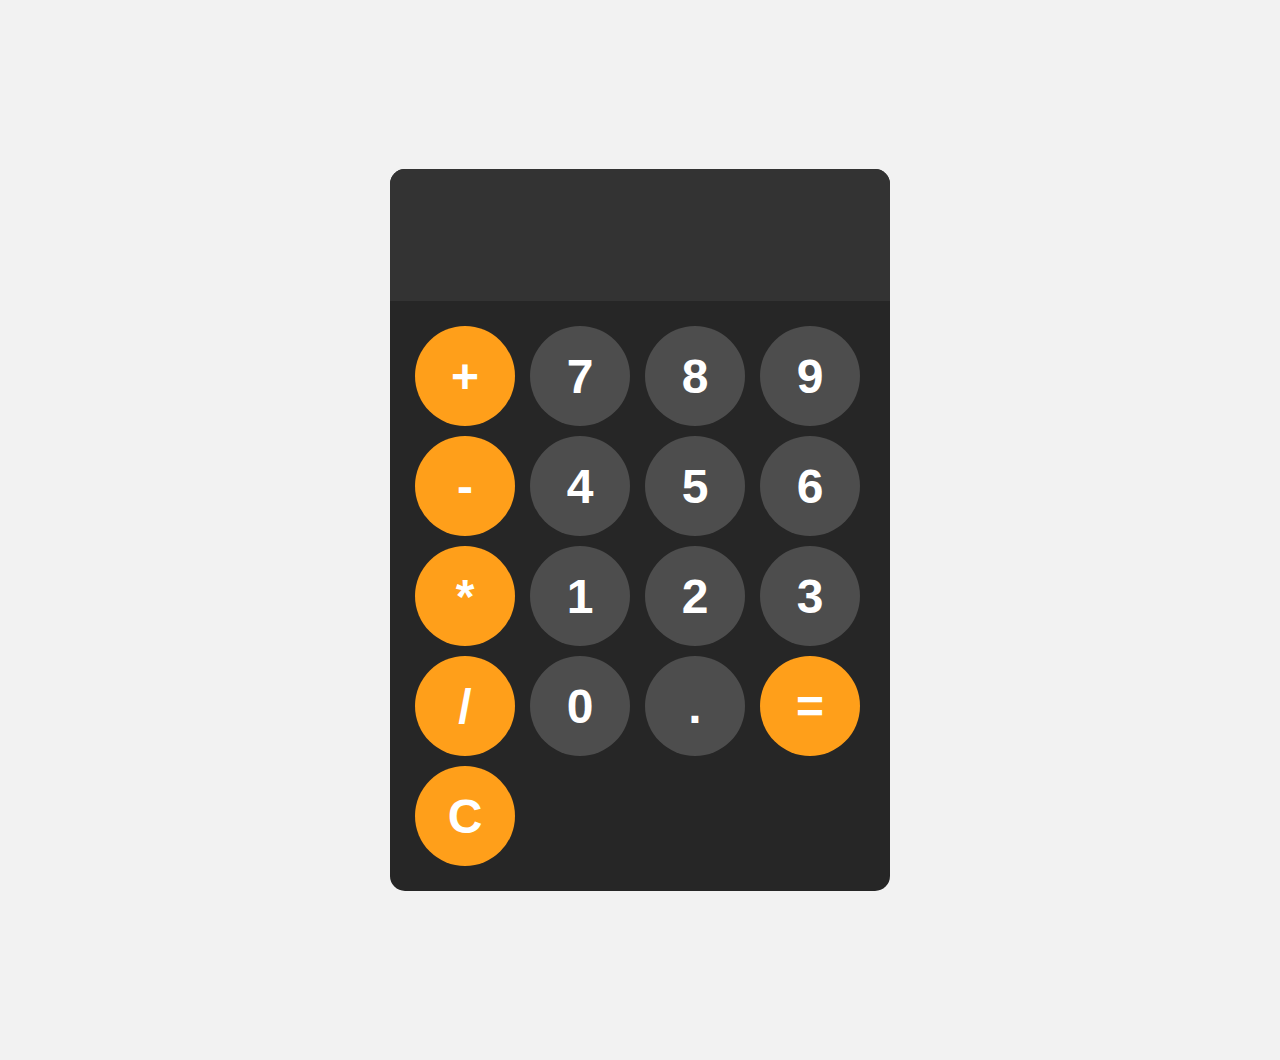
<file: web calculator/index.html>
<!DOCTYPE html>
<html lang="en">
<head>
  <meta charset="UTF-8">
  <meta name="viewport" content="width=device-width, initial-scale=1.0">
  <title>calculator</title>
  <link rel = "stylesheet" href = "style.css">
</head>
<body>
  <div id = "calculator">
    <input id = "display" readonly>
    <div id = "keys">
      <button onclick = "appendToDisplay('+')" class = "operator-btn">+</button>
      <button onclick = "appendToDisplay('7')">7</button>
      <button onclick = "appendToDisplay('8')">8</button>
      <button onclick = "appendToDisplay('9')">9</button>
      <button onclick = "appendToDisplay('-')" class = "operator-btn">-</button>
      <button onclick = "appendToDisplay('4')">4</button>
      <button onclick = "appendToDisplay('5')">5</button>
      <button onclick = "appendToDisplay('6')">6</button>
      <button onclick = "appendToDisplay('*')" class = "operator-btn">*</button>
      <button onclick = "appendToDisplay('1')">1</button>
      <button onclick = "appendToDisplay('2')">2</button>
      <button onclick = "appendToDisplay('3')">3</button>
      <button onclick = "appendToDisplay('/')" class = "operator-btn">/</button>
      <button onclick = "appendToDisplay('0')">0</button>
      <button onclick = "appendToDisplay('.')">.</button>
      <button onclick = "calculate()" class = "operator-btn">=</button>
      <button onclick = "clearDisplay()" class = "operator-btn">C</button>
    </div>
  </div>
  
  <script src = "index.js"></script>
</body>
</html>
</file>
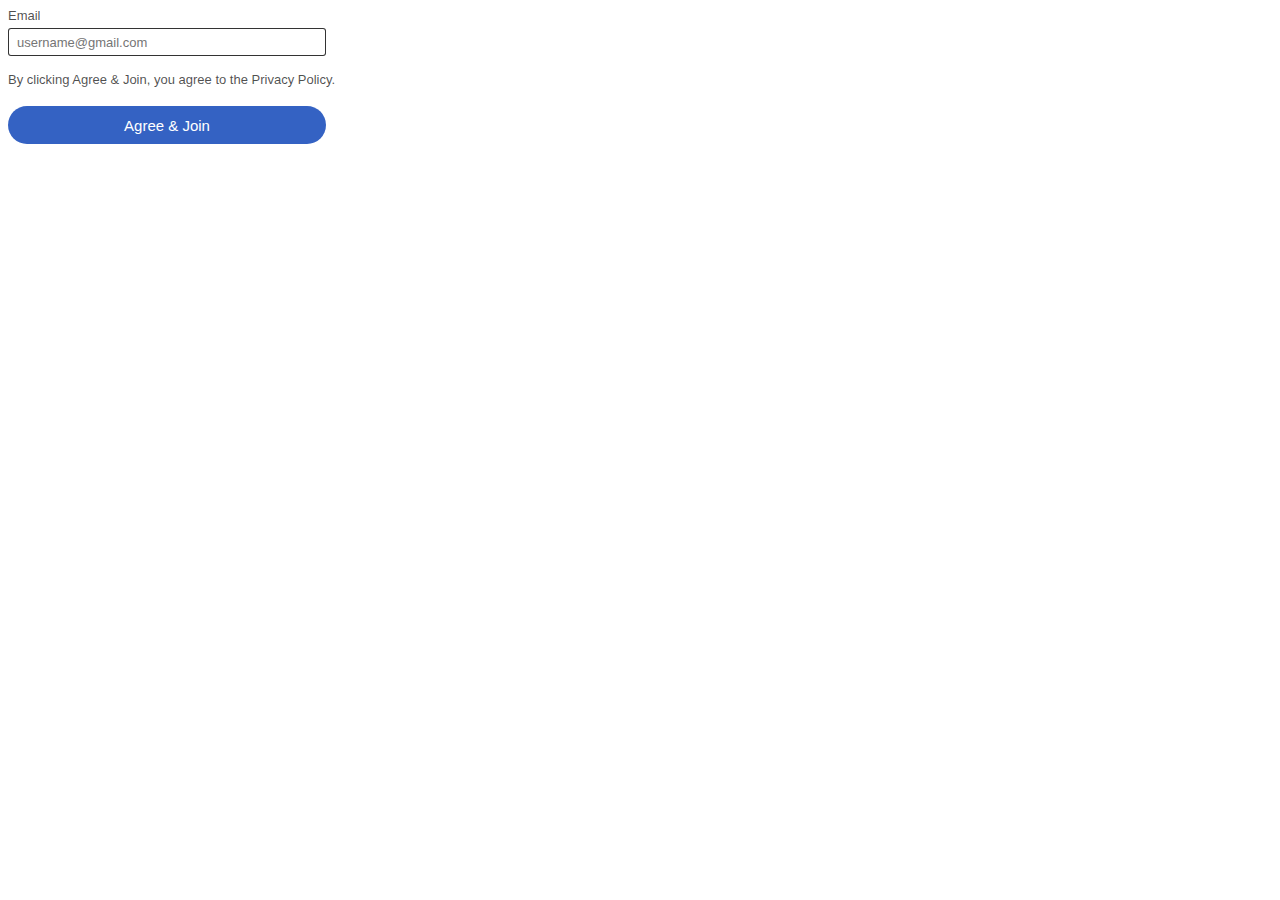
<file: github-web-design-exercises/linkedin-signup-section.html>
<!DOCTYPE html>
<html lang="en">
<head>
  <title>LinkedIn Signup</title>

  <style>

    * {
      font-family: arial;
      font-size: 13px;
    }

    #email-box {
      width: 300px;
      height: 24px;
      border-style: solid;
      border-width: 1.3px;
      border-color: rgba(0,0,0,0.8);
      border-radius: 3px;
      padding-left: 8px;
      padding-right: 8px;
      
    }

    #join-button {
      margin-top: 6px;
      width: 318px;
      height: 38px;
      border: none;
      border-radius: 19px;
      background-color: rgb(52, 98, 195);
      color: white;
      cursor: pointer;
      transition: opacity 0.3s;
      font-size: 15px;
    }

    #join-button:hover {
      opacity: 0.95;
    }

    #join-button:active {
      opacity: 0.9;
    }

    .form {
      display: flex;
      flex-direction: column;
    }

    .text {
      margin-top: 16px;
      color: rgba(0,0,0,0.7);
    }

    .email-label {
      color: rgba(0,0,0,0.7);
      padding-bottom: 5px;
    }
  </style>

</head>

<body>
  <div class = "form">
    <label for = "email-box" class = "email-label">Email</label>
    <input id = "email-box" type = "email" placeholder = "username@gmail.com">
    <p class = "text">By clicking Agree & Join, you agree to the Privacy Policy.</p>
    <button id = "join-button" type = "submit">Agree & Join</button>
  </div>
</body>
</html>
</file>
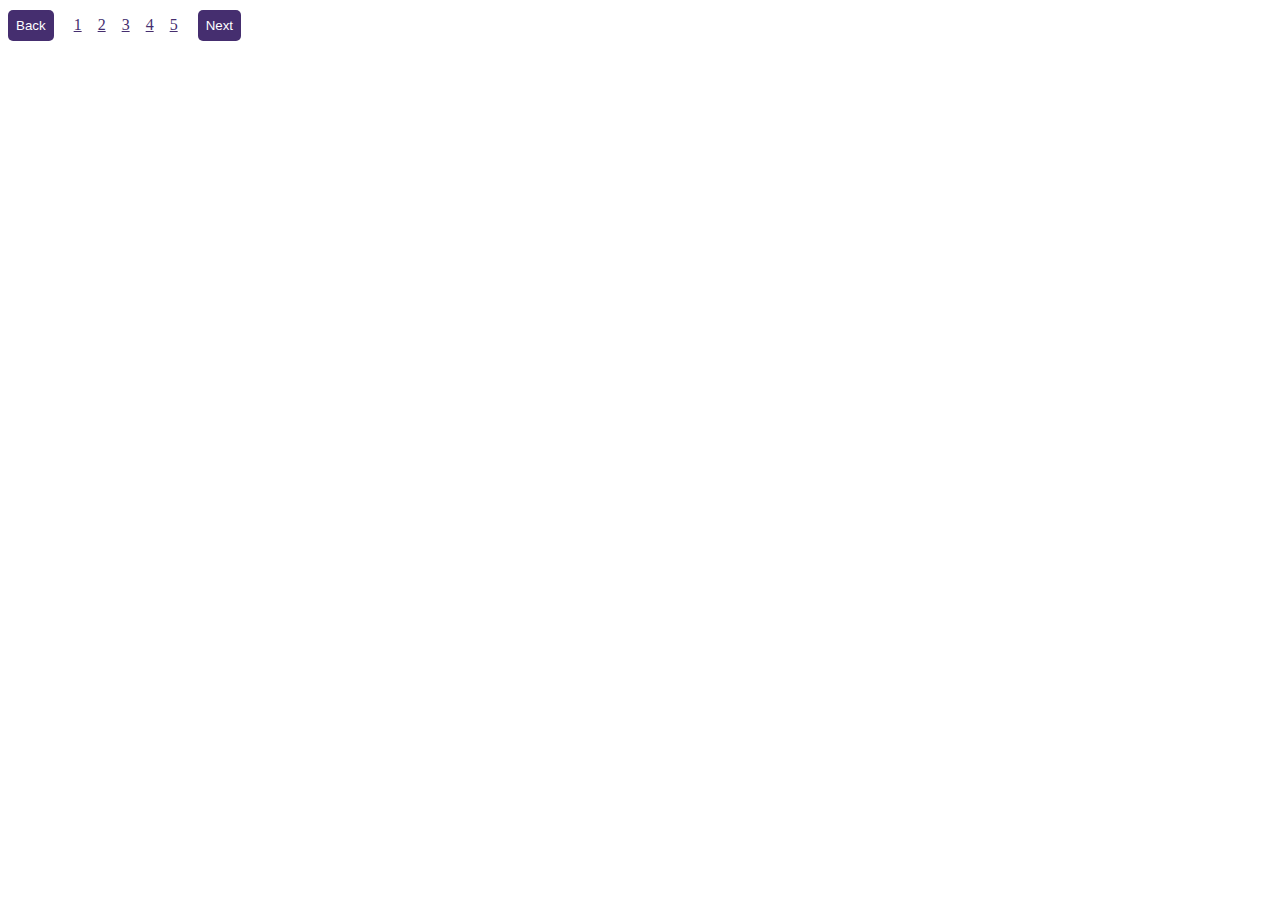
<file: github-web-design-exercises/padding-on-elements.html>
<!DOCTYPE html>
<html>
  <head>
    <title>Pagination</title>
    <link rel = "stylesheet" href = "padding-on-elements.css">
  </head>
  
  <body>
    <button class = "back-button">
      Back
    </button>

    <p>
      <u class = "one">1</u> <u class = "two">2</u> 
      <u class = "three">3</u> <u class = "four">4</u> 
      <u class = "five">5</u>
    </p>
    
    <button class = "next-button">
      Next
    </button>
  </body>

</html>
</file>
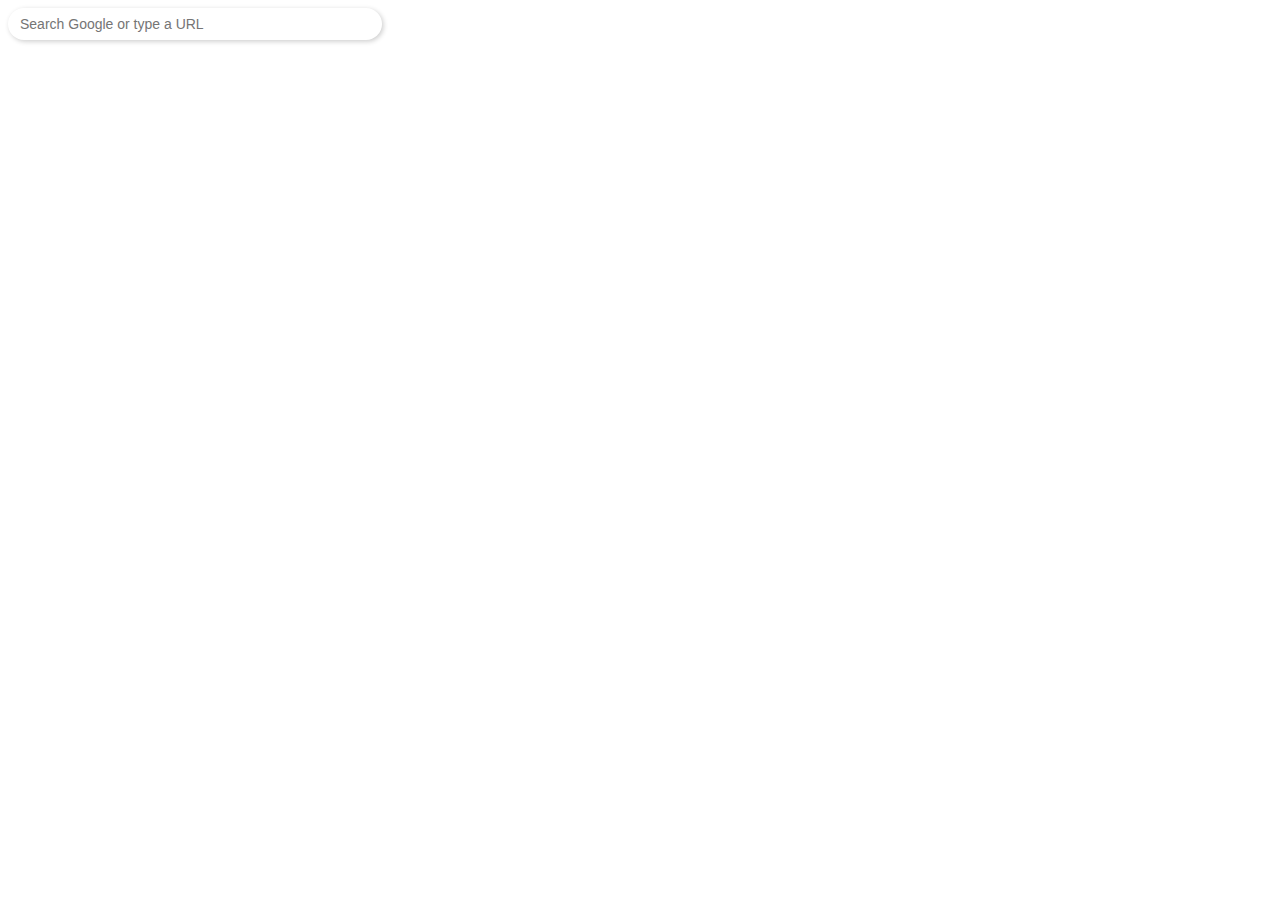
<file: github-web-design-exercises/search-bar-design.html>
<!DOCTYPE html>
<html>
  <head>
    <title>search bar practice</title>

    <style>
      .search-bar-shadow {
        width: 350px;
        font-size: 14px;
        border-radius: 22px;
        border: none;
        box-shadow: 1.5px 1.5px 5px rgba(0, 0, 0, 0.2);
        padding-top: 8px;
        padding-bottom: 8px;
        padding-left: 12px;
        padding-right: 12px;
        outline: none;

      }

    </style>
  </head>
    
  <body>
    <input class = "search-bar-shadow" placeholder = "Search Google or type a URL">
  </body>
</html>
</file>
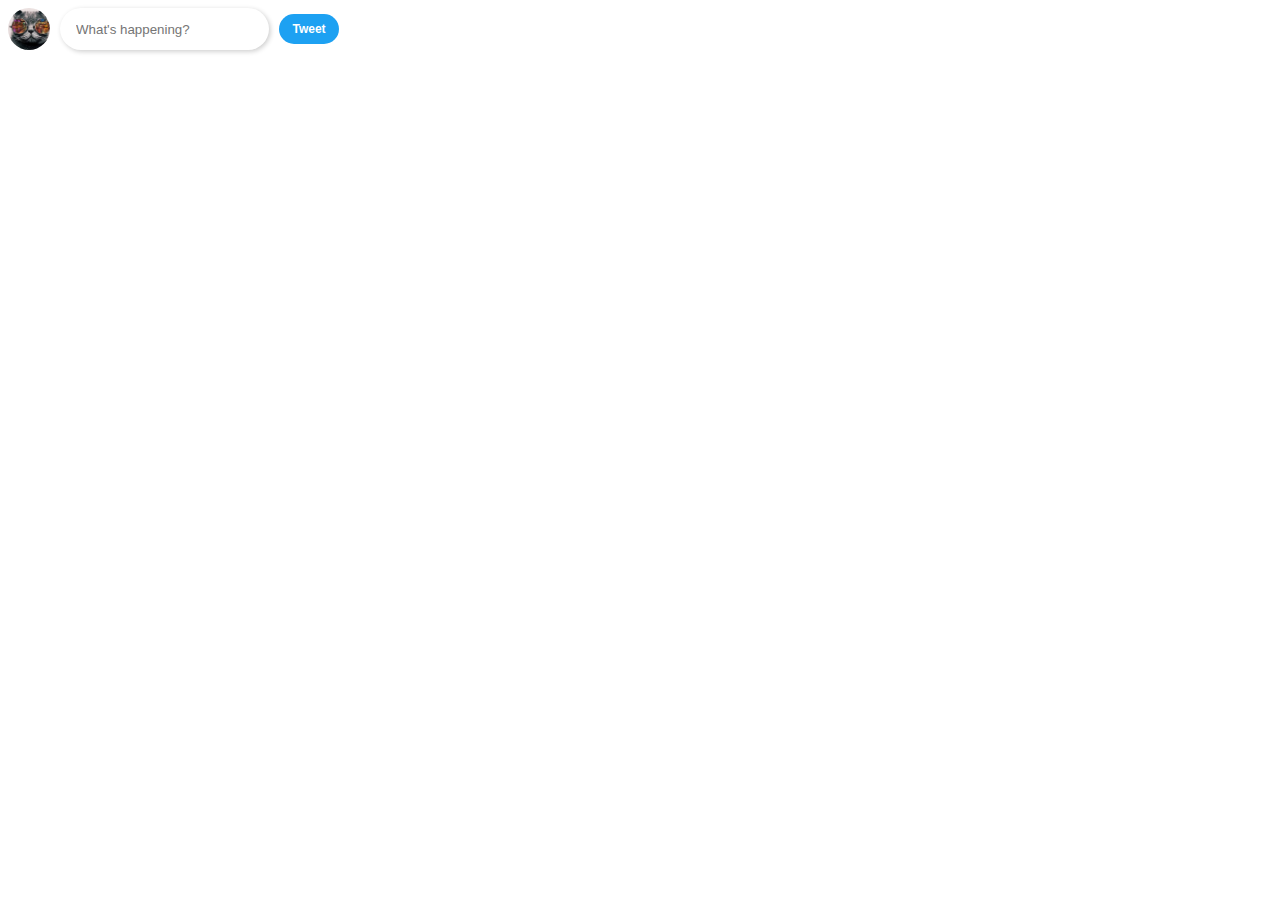
<file: github-web-design-exercises/tweet-section.html>
<!DOCTYPE html>
<html lang="en">
<head>
  <title>twitter text box</title>

  <style>
    * {
      font-family: arial;
    }

    #tweet-section {
      display: flex;
      flex-direction: row;
      vertical-align: middle;
    }

    #profile-pic {
      width: 42px;
      height: 42px;
      object-fit: cover;
      object-position: center;
      vertical-align: middle;
      border-radius: 30px;
    }


    #tweet-box {
      border: none;
      vertical-align: middle;
      margin-left: 10px;
      margin-right: 10px;
      border-radius: 21px;
      padding-left: 16px;
      padding-right: 16px;
      box-shadow: 1.5px 1.5px 5px rgba(0, 0, 0, 0.2);
      outline: none;
    }

    #tweet-button {
      border: none;
      background-color: #1DA1F2;
      height: 30px;
      width: 60px;
      vertical-align: middle;
      font-weight: bold;
      color: white;
      border-radius: 15px;
      font-size: 12px;
      margin-top: 6px;
    }

  </style>
</head>
<body>
  <div id = "tweet-section">
    <img src = "cat.jpg" id = "profile-pic">
    <input id = "tweet-box" type = "text" placeholder = "What's happening?">
    <button id = "tweet-button" type = "submit">Tweet</button>
  </div>
</body>
</html>
</file>
<file: web calculator/style.css>
body {
  margin: 80px 0px 80px 0px;
  display: flex;
  justify-content: center;
  height: 100vh;
  align-items: center;
  background-color: hsl(0, 0%, 95%);
}

#calculator {
  font-family: Arial, sans-serif;
  background-color: hsl(0, 0%, 15%);
  border-radius: 15px;
  max-width: 500px;
  overflow: hidden;
}

#display {
  width: 100%;
  padding: 20px;
  font-size: 5rem;
  text-align: left;
  border: none;
  background-color: hsl(0, 0%, 20%); 
  outline: none;
  color: white;
}

#keys {
  display: grid;
  grid-template-columns: repeat(4, 1fr);
  gap: 10px;
  padding: 25px;
  
}

button {
  width: 100px;
  height: 100px;
  border-radius: 50px;
  border: none;
  background-color: hsl(0, 0%, 30%);
  color: white;
  font-size: 3rem;
  font-weight: bold;
  cursor: pointer;
  transition: background-color 
  0.3s ease-in-out;

}

button:hover {
  background-color: hsl(0, 0%, 40%);
}

button:active {
  background-color: hsl(0, 0%, 50%);
}

.operator-btn {
  background-color: hsl(35, 100%, 55%); ;
}

.operator-btn:hover {
  background-color: hsl(35, 100%, 65%);
}

.operator-btn:active {
  background-color: hsl(35, 100%, 75%);
}
</file>
<file: github-web-design-exercises/padding-on-elements.css>
button {
  background-color: rgb(69, 46, 111);;
  color: white;
  border: none;
  border-radius: 5px;
  padding-top: 8px;
  padding-bottom: 8px;
  padding-left: 8px;
  padding-right: 8px;
  transition: opacity 0.15s;
}

button:hover {
  opacity: 0.7;
}

button:active {
  opacity: 0.5;
}

.back-button {
  margin-right: 10px;
}

.next-button {
  margin-left: 10px;
}

p {
  color: rgb(69, 46, 111);
  display: inline-block;
  margin-top: 0px;
  padding-top: 8px;
}

.one {
  padding-left: 6px;
  padding-right: 6px;
}

.two {
  padding-left: 6px;
  padding-right: 6px;
}

.three {
  padding-left: 6px;
  padding-right: 6px;
}

.four {
  padding-left: 6px;
  padding-right: 6px;
}

.five {
  padding-left: 6px;
  padding-right: 6px;
}
</file>
